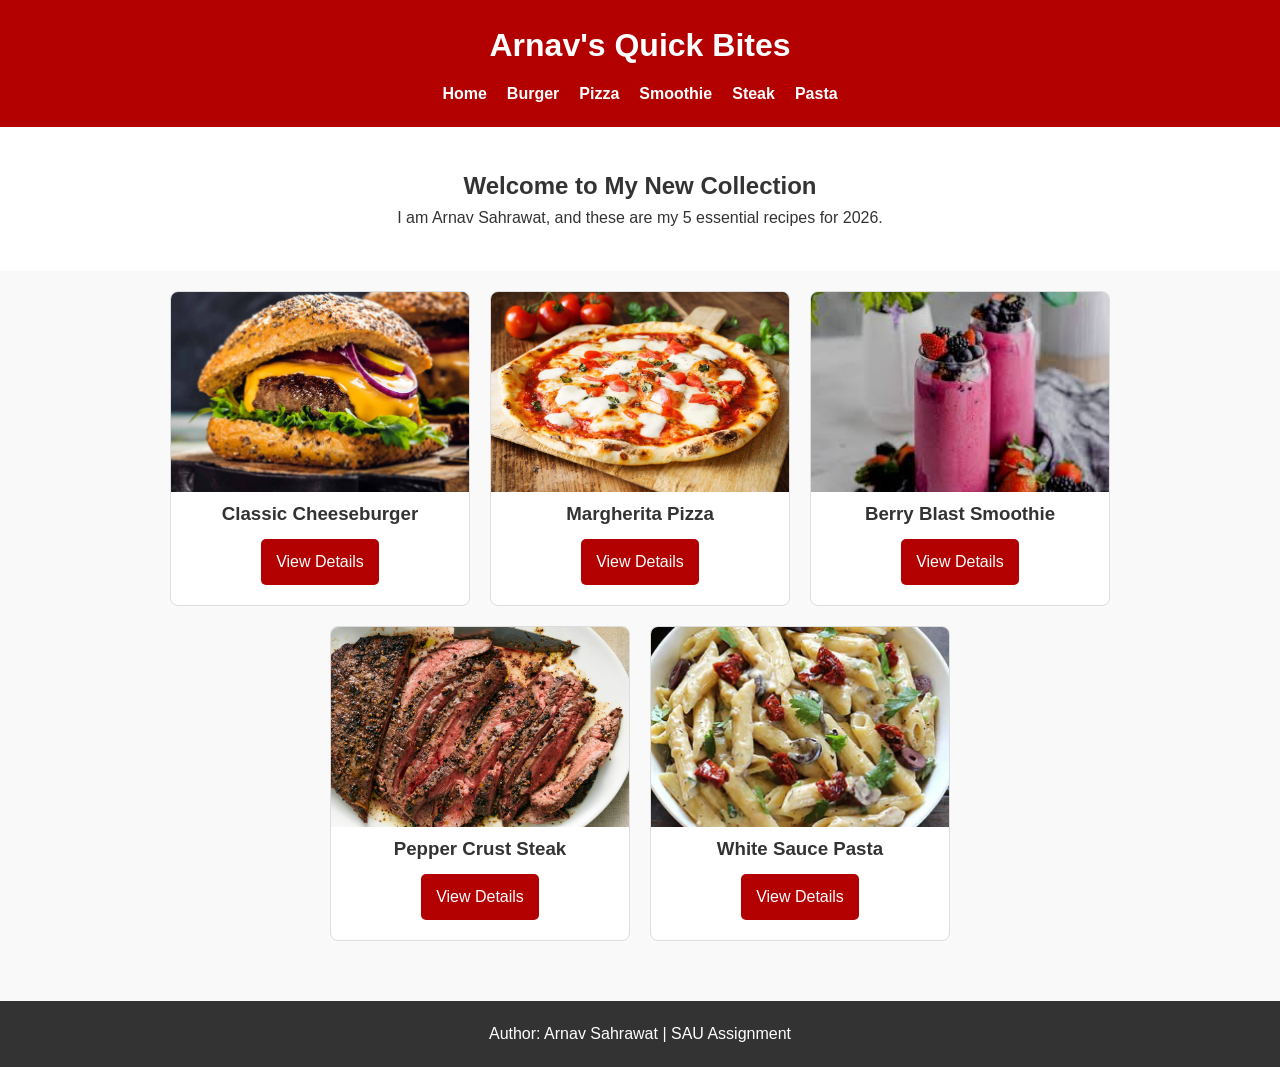
<file: index.html>
<!DOCTYPE html>
<html lang="en">
<head>
    <meta charset="UTF-8">
    <title>Arnav's Quick Bites</title>
    <link rel="stylesheet" href="css/styles.css">
</head>
<body>
    <header>
        <h1>Arnav's Quick Bites</h1>
        <nav>
            <ul>
                <li><a href="index.html">Home</a></li>
                <li><a href="recipe1.html">Burger</a></li>
                <li><a href="recipe2.html">Pizza</a></li>
                <li><a href="recipe3.html">Smoothie</a></li>
                <li><a href="recipe4.html">Steak</a></li>
                <li><a href="recipe5.html">Pasta</a></li>
            </ul>
        </nav>
    </header>

    <main>
        <section class="intro">
            <h2>Welcome to My New Collection</h2>
            <p>I am Arnav Sahrawat, and these are my 5 essential recipes for 2026.</p>
        </section>

        <section class="recipe-grid">
            <div class="recipe-card">
                <img src="images/recipe1.jpg" alt="Burger">
                <h3>Classic Cheeseburger</h3>
                <a href="recipe1.html" class="btn">View Details</a>
            </div>
            <div class="recipe-card">
                <img src="images/recipe2.jpg" alt="Pizza">
                <h3>Margherita Pizza</h3>
                <a href="recipe2.html" class="btn">View Details</a>
            </div>
            <div class="recipe-card">
                <img src="images/recipe3.jpg" alt="Smoothie">
                <h3>Berry Blast Smoothie</h3>
                <a href="recipe3.html" class="btn">View Details</a>
            </div>
            <div class="recipe-card">
                <img src="images/recipe4.jpg" alt="Steak">
                <h3>Pepper Crust Steak</h3>
                <a href="recipe4.html" class="btn">View Details</a>
            </div>
            <div class="recipe-card">
                <img src="images/recipe5.jpg" alt="Pasta">
                <h3>White Sauce Pasta</h3>
                <a href="recipe5.html" class="btn">View Details</a>
            </div>
        </section>
    </main>

    <footer>
        <p>Author: Arnav Sahrawat | SAU Assignment</p>
    </footer>
</body>
</html>
</file>
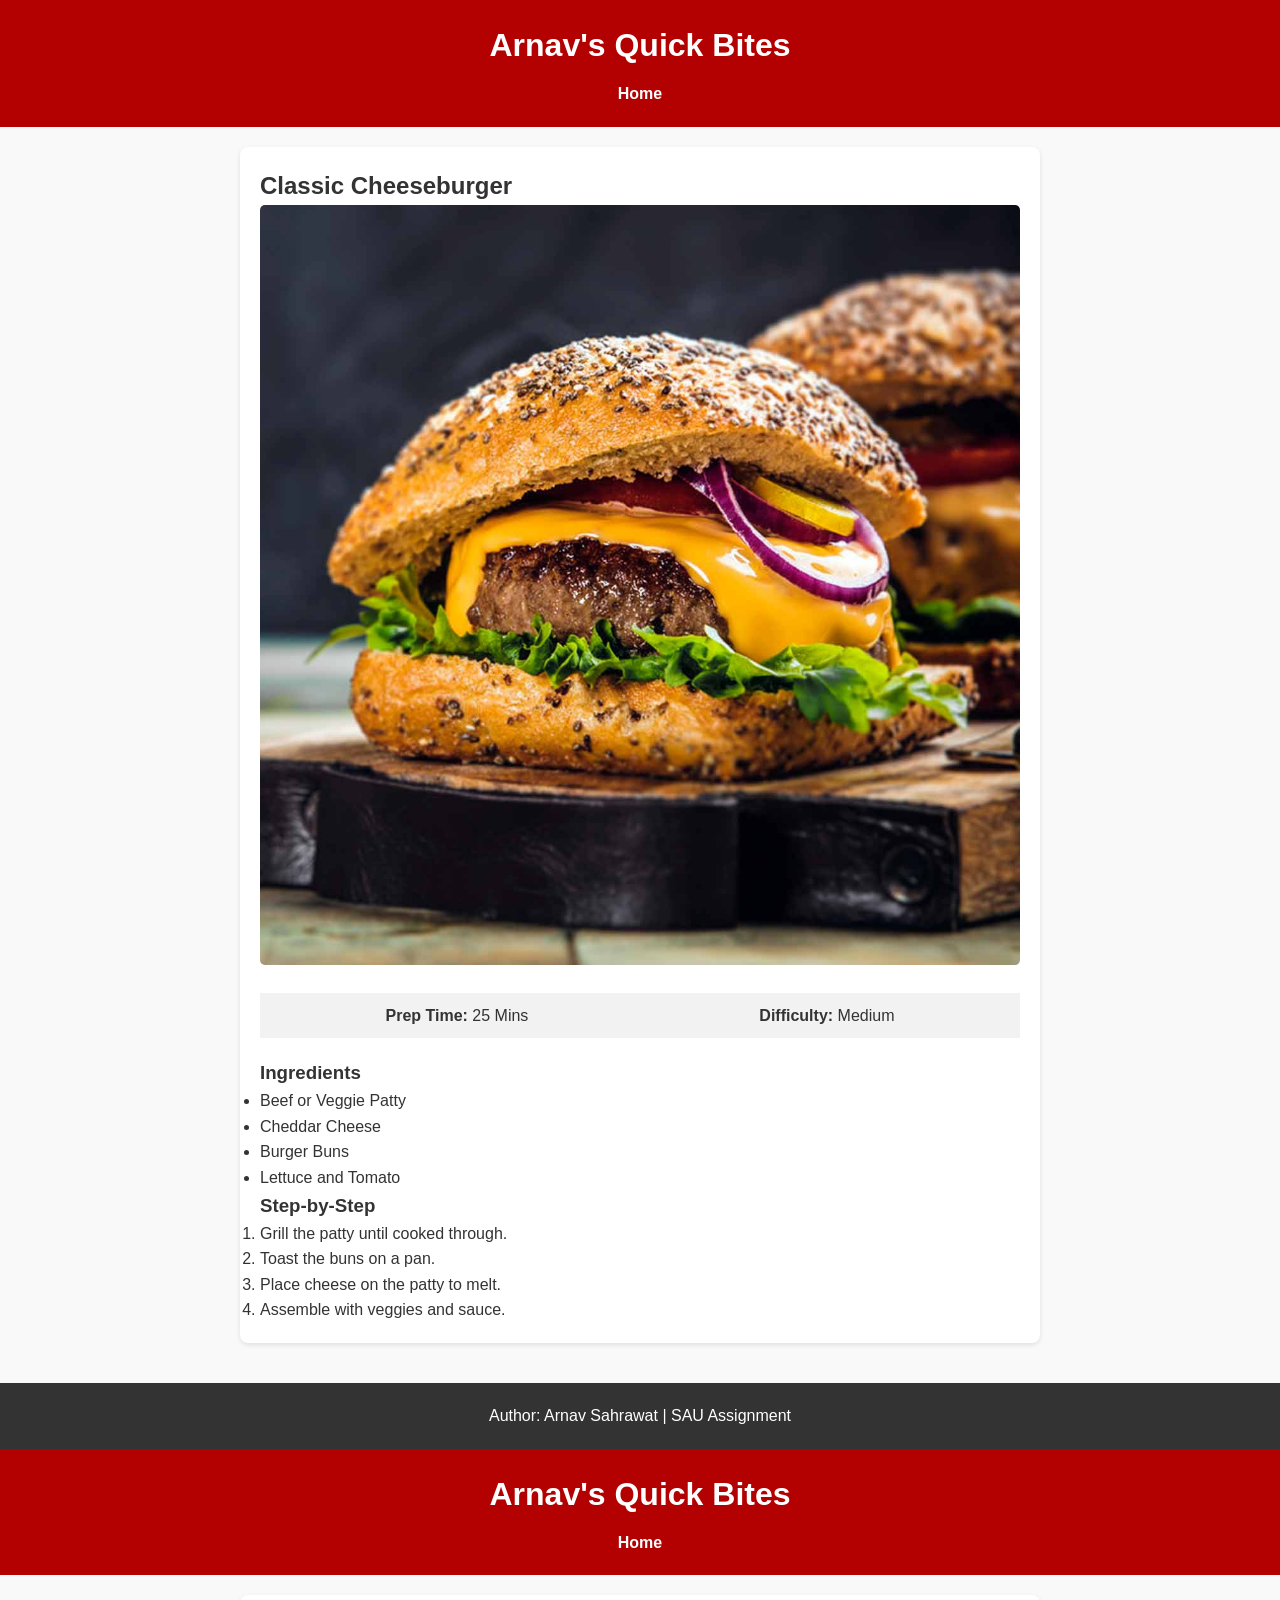
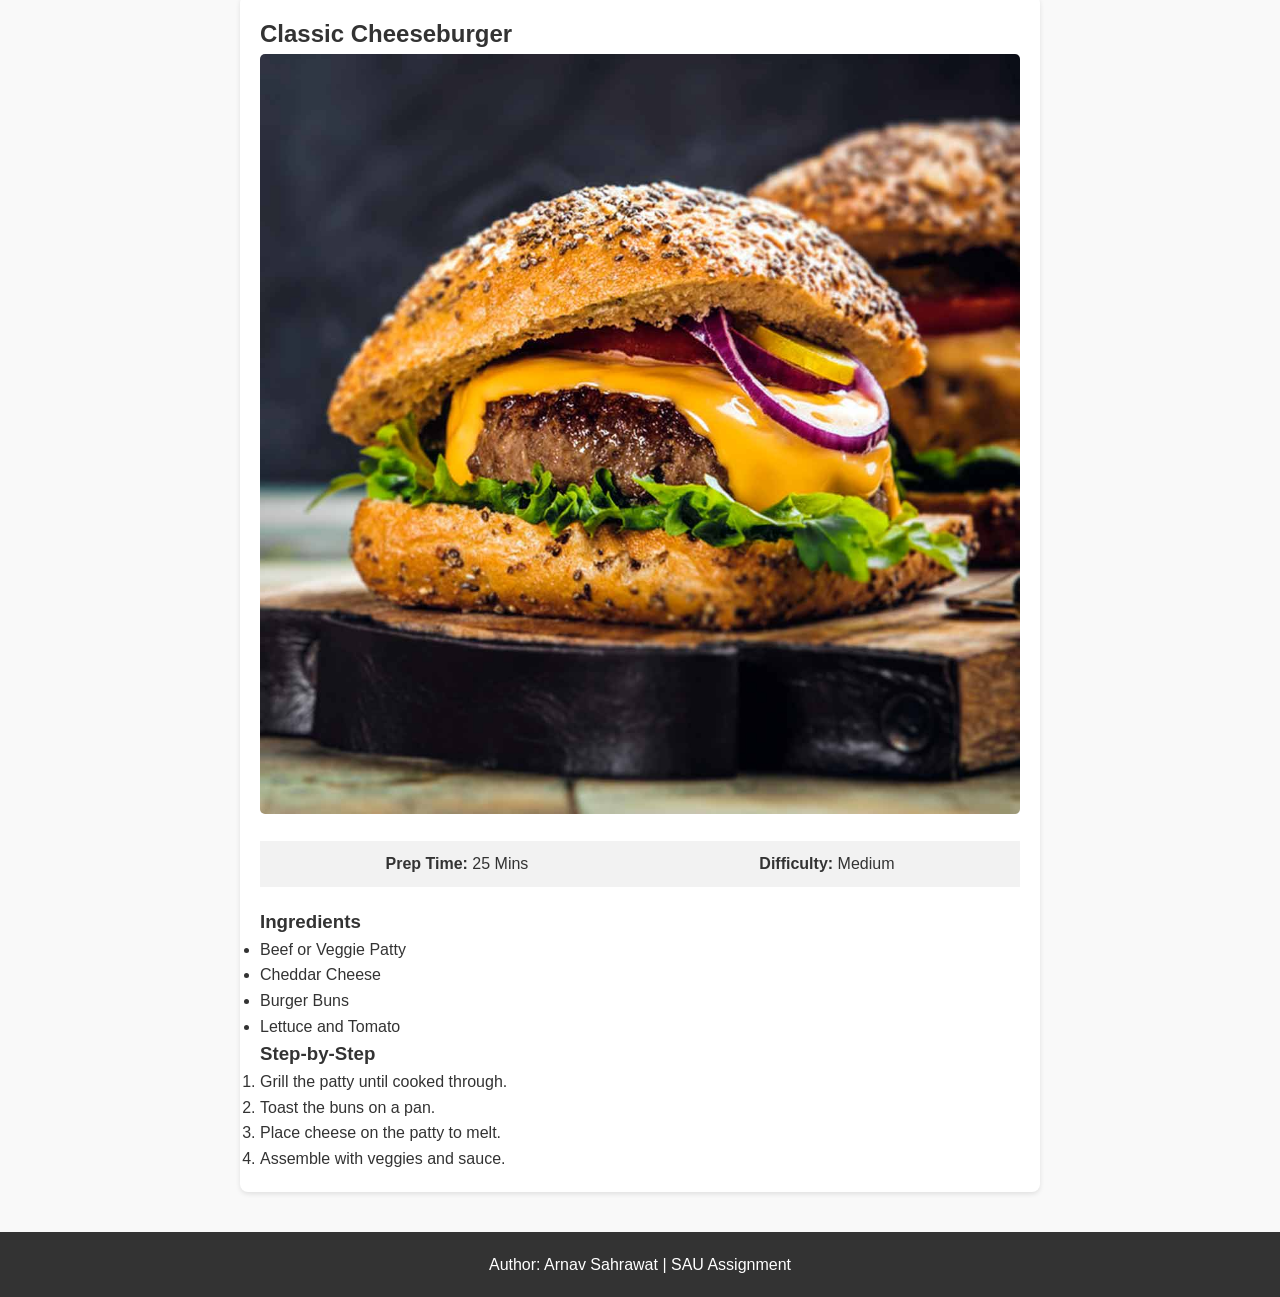
<file: recipe1.html>
<!DOCTYPE html>
<html lang="en">
<head>
    <meta charset="UTF-8">
    <title>Classic Cheeseburger | Arnav Sahrawat</title>
    <link rel="stylesheet" href="css/styles.css">
</head>
<body>
    <header>
        <h1>Arnav's Quick Bites</h1>
        <nav><ul><li><a href="index.html">Home</a></li></ul></nav>
    </header>
    <main class="recipe-container">
        <h2>Classic Cheeseburger</h2>
        <img src="images/recipe1.jpg" alt="Burger" class="detail-img">
        <div class="recipe-meta">
            <p><strong>Prep Time:</strong> 25 Mins</p>
            <p><strong>Difficulty:</strong> Medium</p>
        </div>
        <h3>Ingredients</h3>
        <ul>
            <li>Beef or Veggie Patty</li>
            <li>Cheddar Cheese</li>
            <li>Burger Buns</li>
            <li>Lettuce and Tomato</li>
        </ul>
        <h3>Step-by-Step</h3>
        <ol>
            <li>Grill the patty until cooked through.</li>
            <li>Toast the buns on a pan.</li>
            <li>Place cheese on the patty to melt.</li>
            <li>Assemble with veggies and sauce.</li>
        </ol>
    </main>
    <footer><p>Author: Arnav Sahrawat | SAU Assignment</p></footer>
</body>
</html><!DOCTYPE html>
<html lang="en">
<head>
    <meta charset="UTF-8">
    <title>Classic Cheeseburger | Arnav Sahrawat</title>
    <link rel="stylesheet" href="css/styles.css">
</head>
<body>
    <header>
        <h1>Arnav's Quick Bites</h1>
        <nav><ul><li><a href="index.html">Home</a></li></ul></nav>
    </header>
    <main class="recipe-container">
        <h2>Classic Cheeseburger</h2>
        <img src="images/recipe1.jpg" alt="Burger" class="detail-img">
        <div class="recipe-meta">
            <p><strong>Prep Time:</strong> 25 Mins</p>
            <p><strong>Difficulty:</strong> Medium</p>
        </div>
        <h3>Ingredients</h3>
        <ul>
            <li>Beef or Veggie Patty</li>
            <li>Cheddar Cheese</li>
            <li>Burger Buns</li>
            <li>Lettuce and Tomato</li>
        </ul>
        <h3>Step-by-Step</h3>
        <ol>
            <li>Grill the patty until cooked through.</li>
            <li>Toast the buns on a pan.</li>
            <li>Place cheese on the patty to melt.</li>
            <li>Assemble with veggies and sauce.</li>
        </ol>
    </main>
    <footer><p>Author: Arnav Sahrawat | SAU Assignment</p></footer>
</body>
</html>
</file>
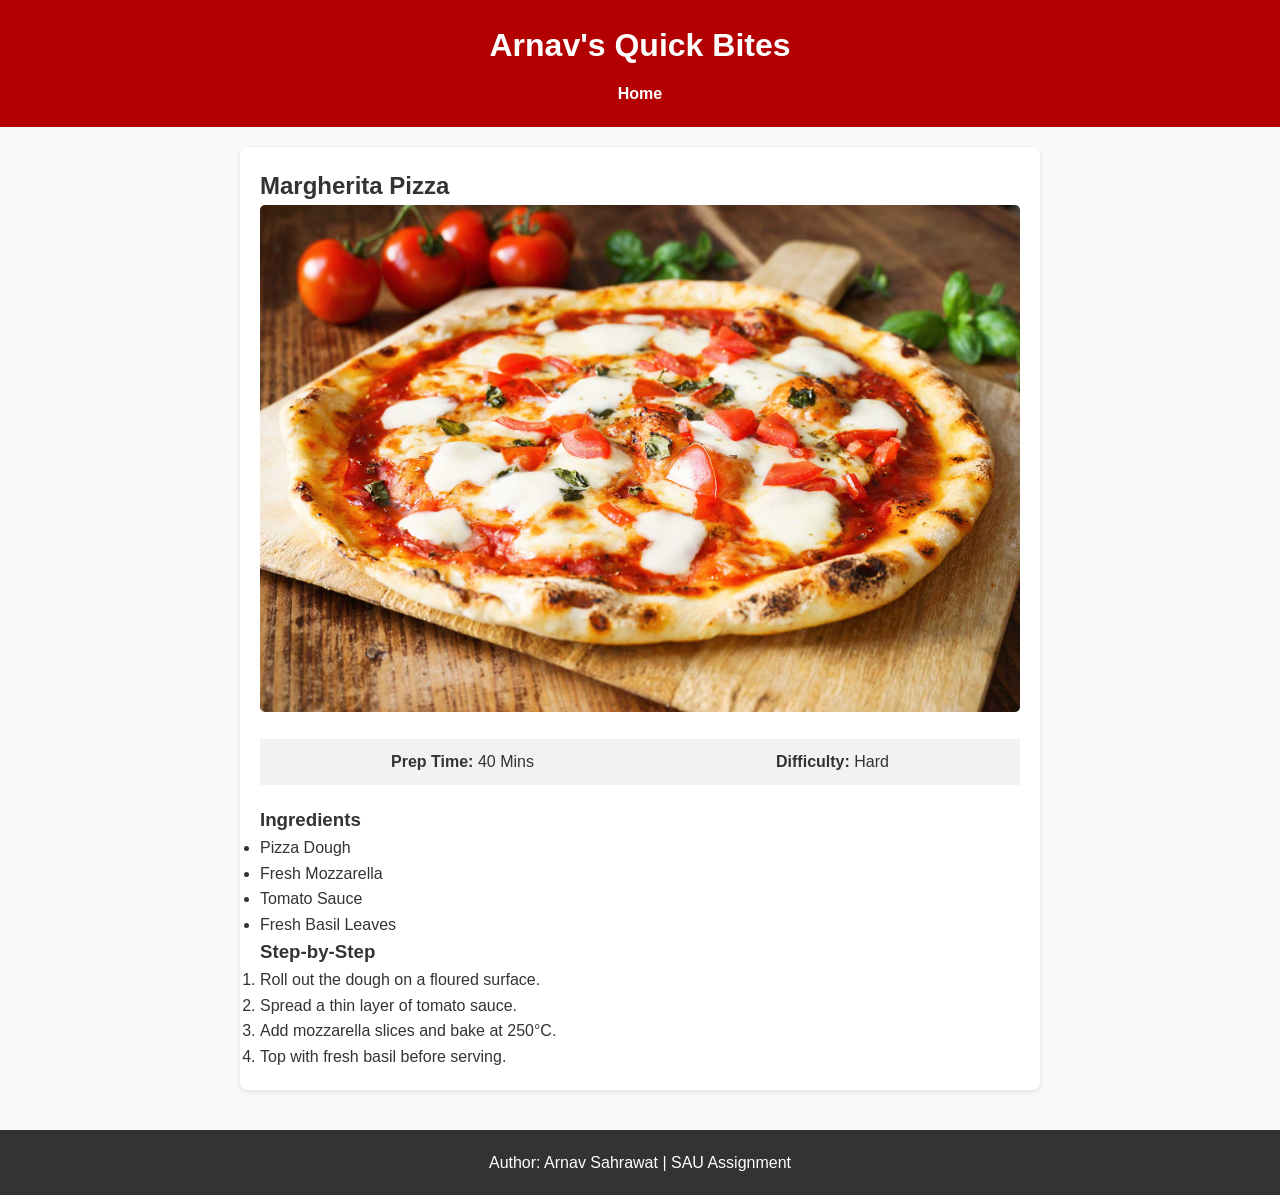
<file: recipe2.html>
<!DOCTYPE html>
<html lang="en">
<head>
    <meta charset="UTF-8">
    <title>Margherita Pizza | Arnav Sahrawat</title>
    <link rel="stylesheet" href="css/styles.css">
</head>
<body>
    <header><h1>Arnav's Quick Bites</h1><nav><ul><li><a href="index.html">Home</a></li></ul></nav></header>
    <main class="recipe-container">
        <h2>Margherita Pizza</h2>
        <img src="images/recipe2.jpg" alt="Pizza" class="detail-img">
        <div class="recipe-meta">
            <p><strong>Prep Time:</strong> 40 Mins</p>
            <p><strong>Difficulty:</strong> Hard</p>
        </div>
        <h3>Ingredients</h3>
        <ul>
            <li>Pizza Dough</li>
            <li>Fresh Mozzarella</li>
            <li>Tomato Sauce</li>
            <li>Fresh Basil Leaves</li>
        </ul>
        <h3>Step-by-Step</h3>
        <ol>
            <li>Roll out the dough on a floured surface.</li>
            <li>Spread a thin layer of tomato sauce.</li>
            <li>Add mozzarella slices and bake at 250°C.</li>
            <li>Top with fresh basil before serving.</li>
        </ol>
    </main>
    <footer><p>Author: Arnav Sahrawat | SAU Assignment</p></footer>
</body>
</html>
</file>
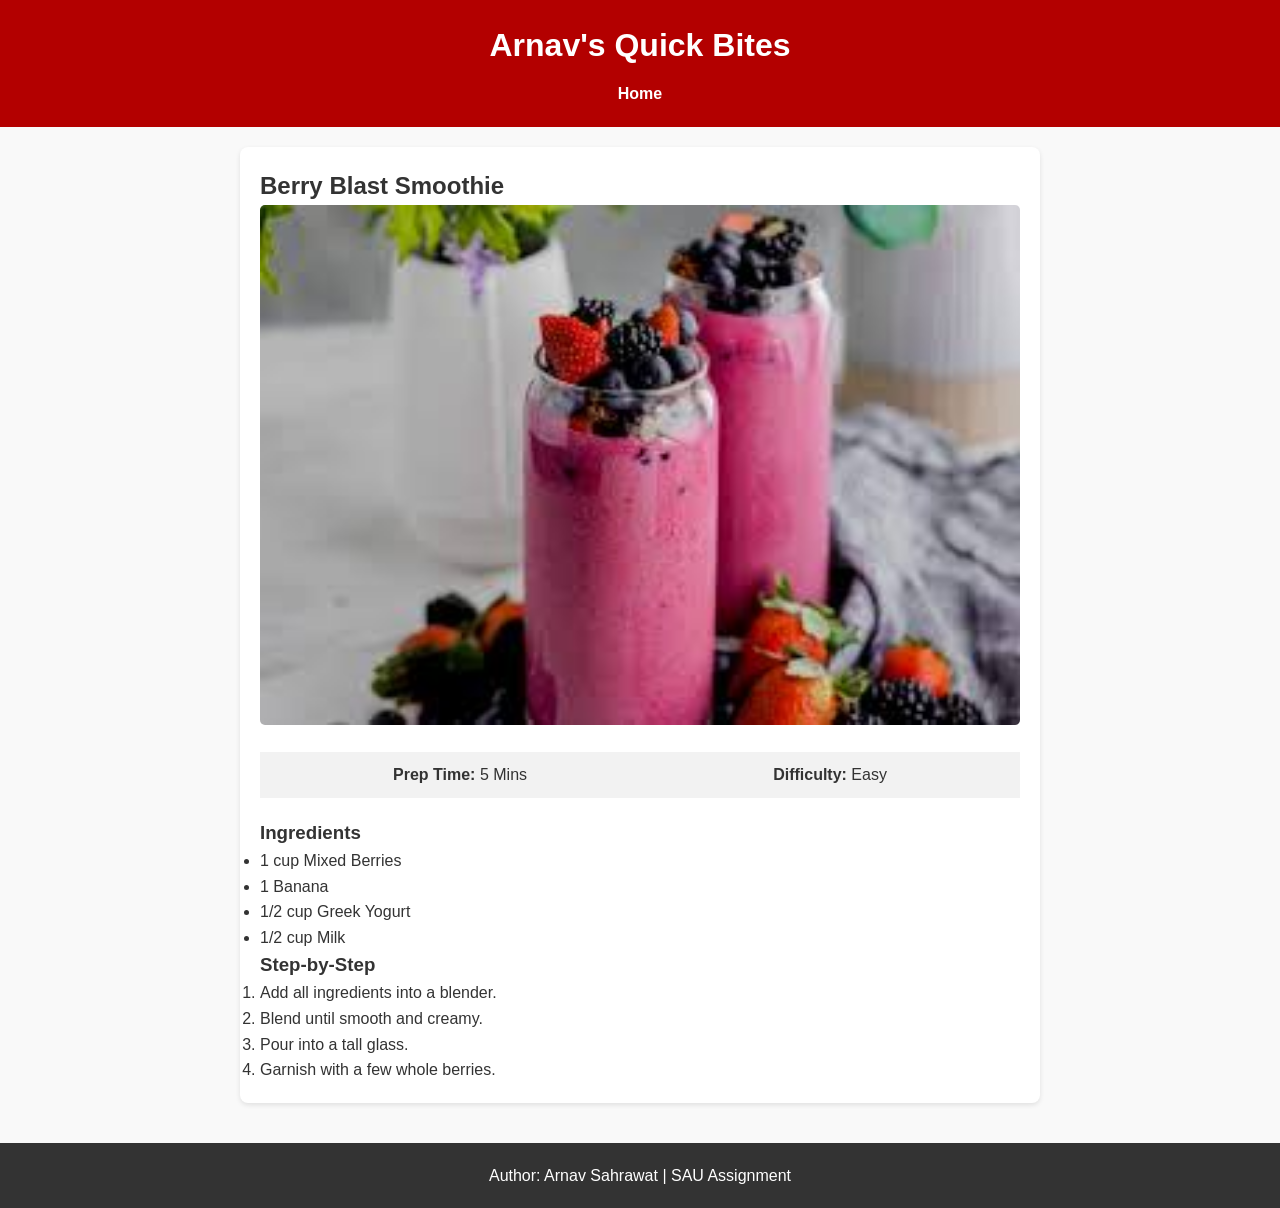
<file: recipe3.html>
<!DOCTYPE html>
<html lang="en">
<head>
    <meta charset="UTF-8">
    <title>Berry Blast Smoothie | Arnav Sahrawat</title>
    <link rel="stylesheet" href="css/styles.css">
</head>
<body>
    <header><h1>Arnav's Quick Bites</h1><nav><ul><li><a href="index.html">Home</a></li></ul></nav></header>
    <main class="recipe-container">
        <h2>Berry Blast Smoothie</h2>
        <img src="images/recipe3.jpg" alt="Smoothie" class="detail-img">
        <div class="recipe-meta">
            <p><strong>Prep Time:</strong> 5 Mins</p>
            <p><strong>Difficulty:</strong> Easy</p>
        </div>
        <h3>Ingredients</h3>
        <ul>
            <li>1 cup Mixed Berries</li>
            <li>1 Banana</li>
            <li>1/2 cup Greek Yogurt</li>
            <li>1/2 cup Milk</li>
        </ul>
        <h3>Step-by-Step</h3>
        <ol>
            <li>Add all ingredients into a blender.</li>
            <li>Blend until smooth and creamy.</li>
            <li>Pour into a tall glass.</li>
            <li>Garnish with a few whole berries.</li>
        </ol>
    </main>
    <footer><p>Author: Arnav Sahrawat | SAU Assignment</p></footer>
</body>
</html>
</file>
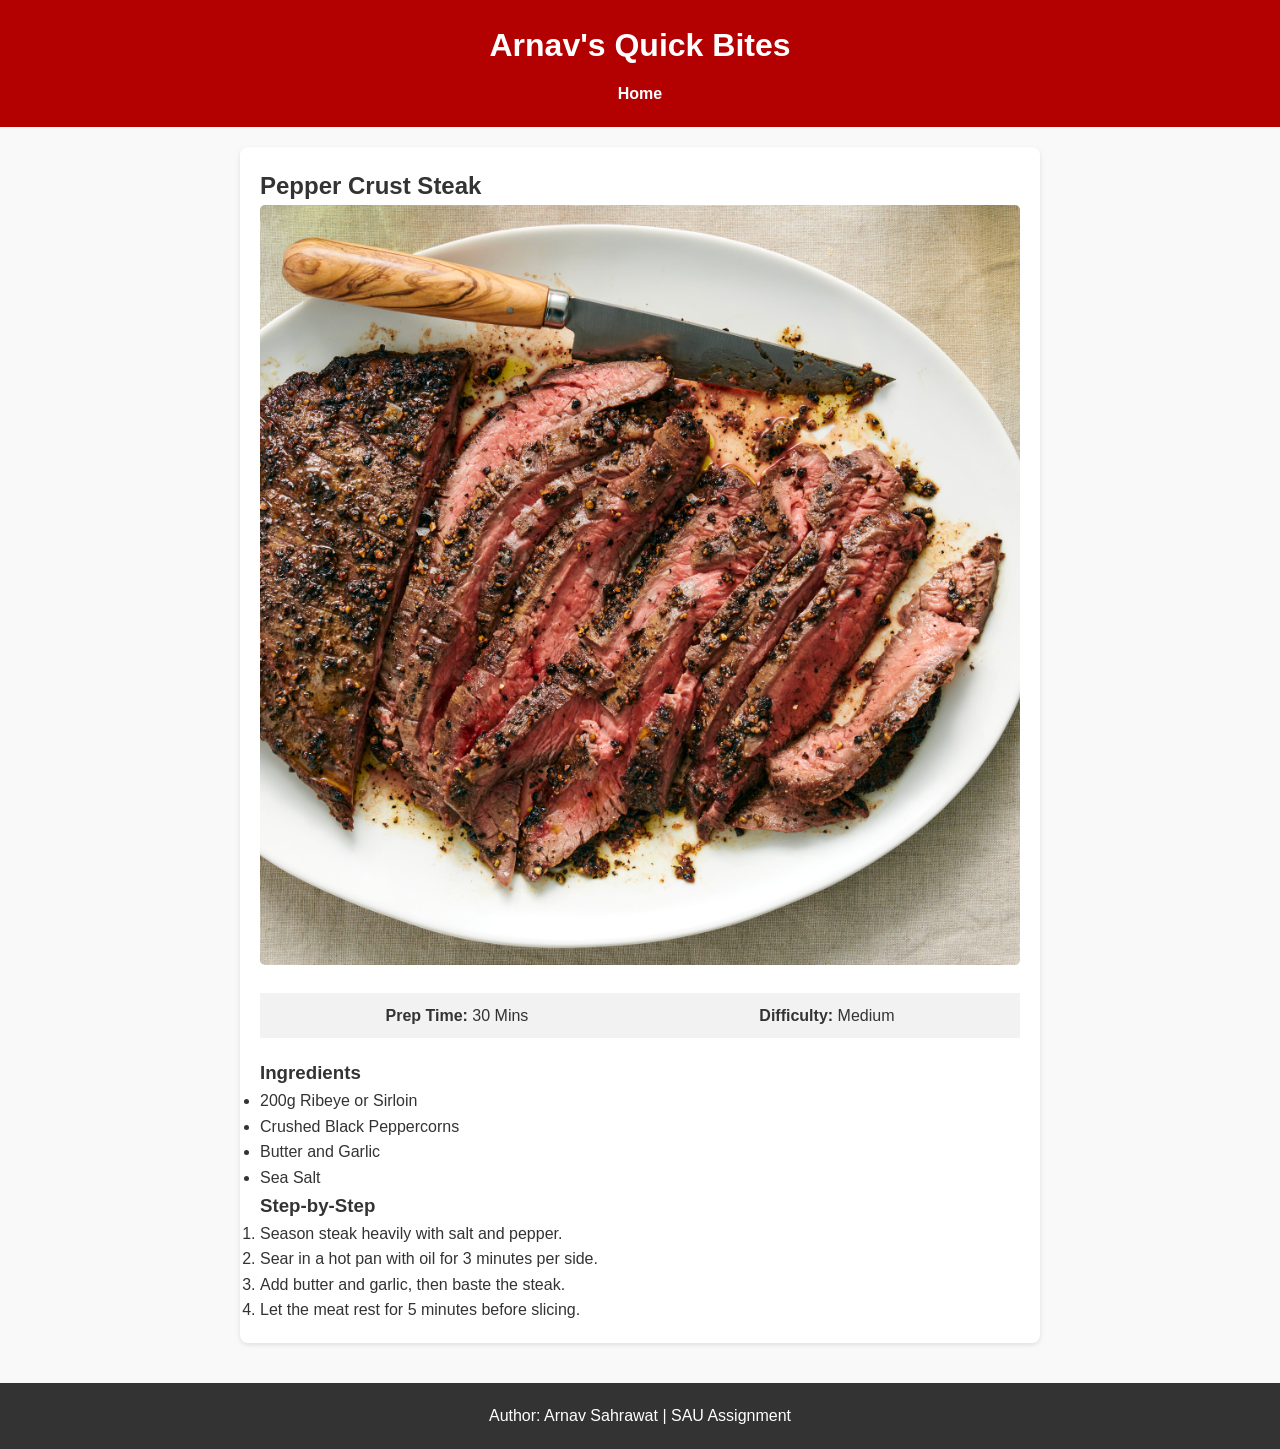
<file: recipe4.html>
<!DOCTYPE html>
<html lang="en">
<head>
    <meta charset="UTF-8">
    <title>Pepper Crust Steak | Arnav Sahrawat</title>
    <link rel="stylesheet" href="css/styles.css">
</head>
<body>
    <header><h1>Arnav's Quick Bites</h1><nav><ul><li><a href="index.html">Home</a></li></ul></nav></header>
    <main class="recipe-container">
        <h2>Pepper Crust Steak</h2>
        <img src="images/recipe4.jpg" alt="Steak" class="detail-img">
        <div class="recipe-meta">
            <p><strong>Prep Time:</strong> 30 Mins</p>
            <p><strong>Difficulty:</strong> Medium</p>
        </div>
        <h3>Ingredients</h3>
        <ul>
            <li>200g Ribeye or Sirloin</li>
            <li>Crushed Black Peppercorns</li>
            <li>Butter and Garlic</li>
            <li>Sea Salt</li>
        </ul>
        <h3>Step-by-Step</h3>
        <ol>
            <li>Season steak heavily with salt and pepper.</li>
            <li>Sear in a hot pan with oil for 3 minutes per side.</li>
            <li>Add butter and garlic, then baste the steak.</li>
            <li>Let the meat rest for 5 minutes before slicing.</li>
        </ol>
    </main>
    <footer><p>Author: Arnav Sahrawat | SAU Assignment</p></footer>
</body>
</html>
</file>
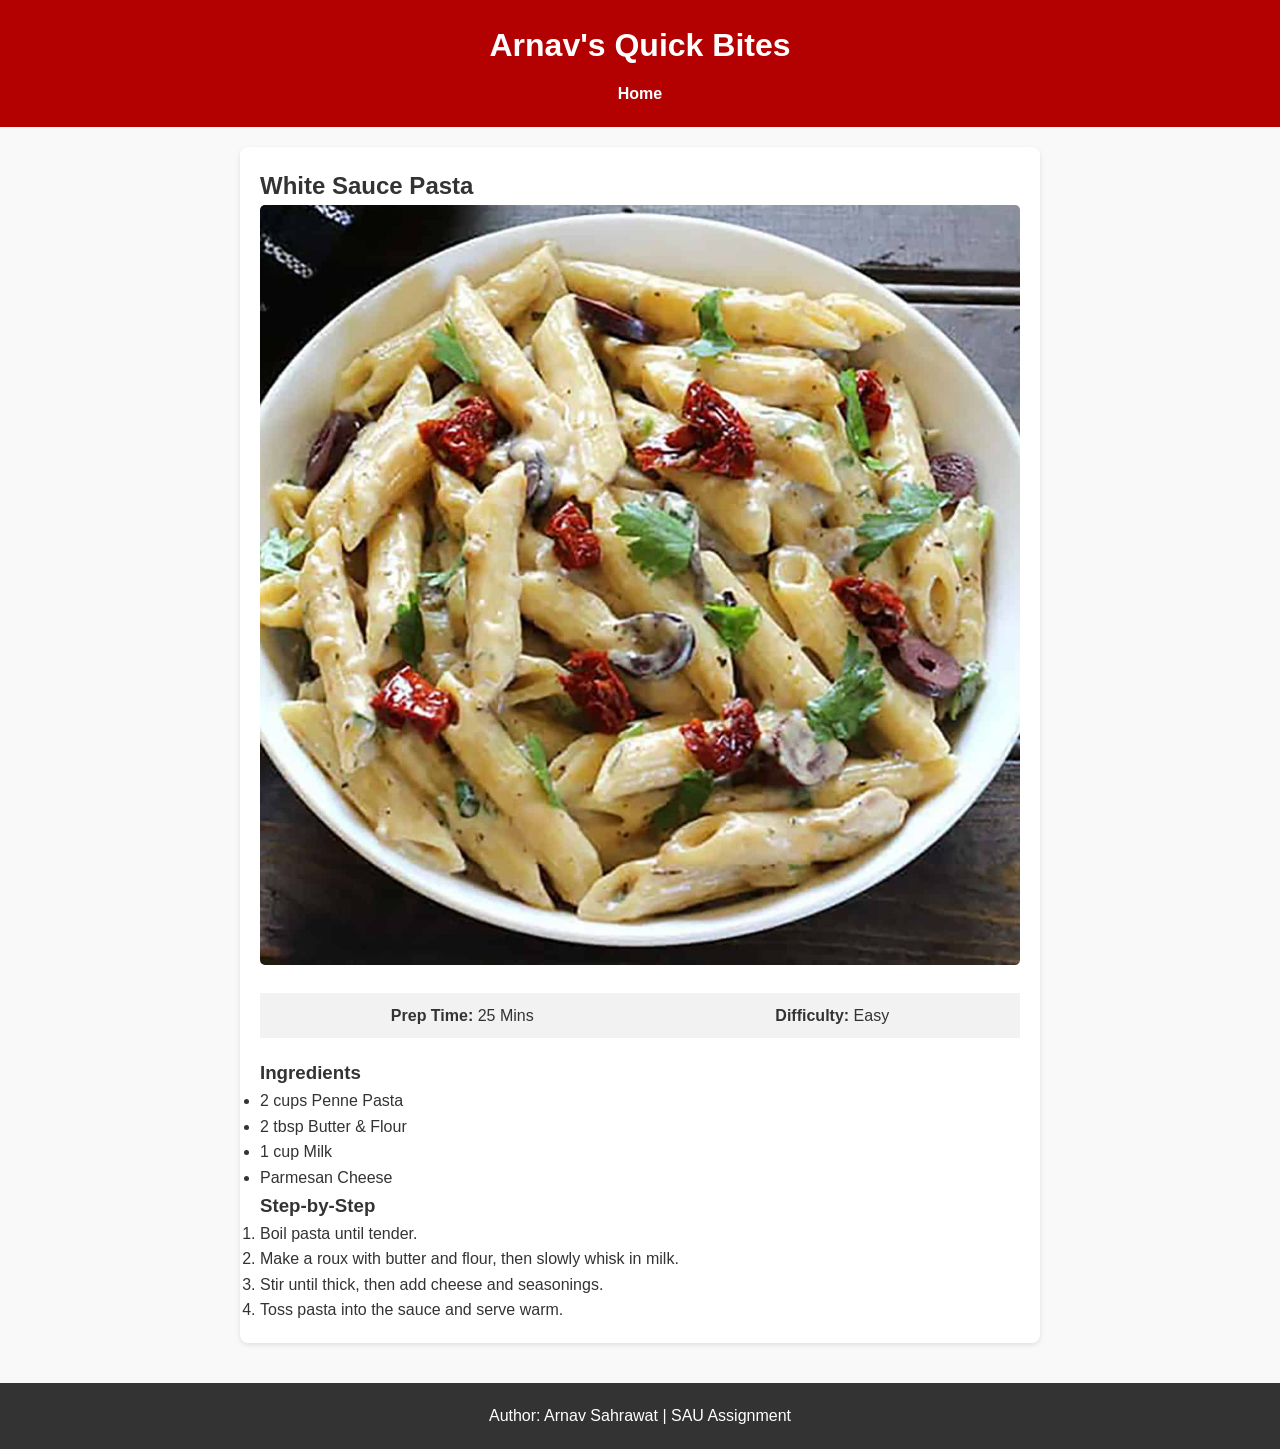
<file: recipe5.html>
<!DOCTYPE html>
<html lang="en">
<head>
    <meta charset="UTF-8">
    <title>White Sauce Pasta | Arnav Sahrawat</title>
    <link rel="stylesheet" href="css/styles.css">
</head>
<body>
    <header><h1>Arnav's Quick Bites</h1><nav><ul><li><a href="index.html">Home</a></li></ul></nav></header>
    <main class="recipe-container">
        <h2>White Sauce Pasta</h2>
        <img src="images/recipe5.jpg" alt="Pasta" class="detail-img">
        <div class="recipe-meta">
            <p><strong>Prep Time:</strong> 25 Mins</p>
            <p><strong>Difficulty:</strong> Easy</p>
        </div>
        <h3>Ingredients</h3>
        <ul>
            <li>2 cups Penne Pasta</li>
            <li>2 tbsp Butter & Flour</li>
            <li>1 cup Milk</li>
            <li>Parmesan Cheese</li>
        </ul>
        <h3>Step-by-Step</h3>
        <ol>
            <li>Boil pasta until tender.</li>
            <li>Make a roux with butter and flour, then slowly whisk in milk.</li>
            <li>Stir until thick, then add cheese and seasonings.</li>
            <li>Toss pasta into the sauce and serve warm.</li>
        </ol>
    </main>
    <footer><p>Author: Arnav Sahrawat | SAU Assignment</p></footer>
</body>
</html>
</file>
<file: css/styles.css>
* {
    margin: 0;
    padding: 0;
    box-sizing: border-box;
}

body {
    font-family: Arial, sans-serif;
    line-height: 1.6;
    background-color: #f9f9f9;
    color: #333;
}

header {
    background-color: #b30000;
    color: white;
    padding: 20px 0;
    text-align: center;
}

nav ul {
    list-style: none;
    display: flex;
    justify-content: center;
    gap: 20px;
    margin-top: 10px;
}

nav a {
    color: white;
    text-decoration: none;
    font-weight: bold;
}

nav a:hover {
    text-decoration: underline;
}

.intro {
    text-align: center;
    padding: 40px 20px;
    background: white;
}

.recipe-grid {
    display: flex;
    flex-wrap: wrap;
    justify-content: center;
    gap: 20px;
    padding: 20px;
}

.recipe-card {
    background: white;
    width: 300px;
    border: 1px solid #ddd;
    border-radius: 8px;
    overflow: hidden;
    text-align: center;
    padding-bottom: 20px;
}

.recipe-card img {
    width: 100%;
    height: 200px;
    object-fit: cover;
}

.btn {
    display: inline-block;
    background-color: #b30000;
    color: white;
    padding: 10px 15px;
    text-decoration: none;
    border-radius: 5px;
    margin-top: 10px;
}

.recipe-container {
    max-width: 800px;
    margin: 20px auto;
    background: white;
    padding: 20px;
    border-radius: 8px;
    box-shadow: 0 2px 5px rgba(0,0,0,0.1);
}

.detail-img {
    width: 100%;
    height: auto;
    border-radius: 5px;
}

.recipe-meta {
    background: #f2f2f2;
    padding: 10px;
    margin: 20px 0;
    display: flex;
    justify-content: space-around;
}

footer {
    text-align: center;
    padding: 20px;
    background: #333;
    color: white;
    margin-top: 40px;
}

@media (max-width: 600px) {
    .recipe-grid { flex-direction: column; align-items: center; }
}
</file>
